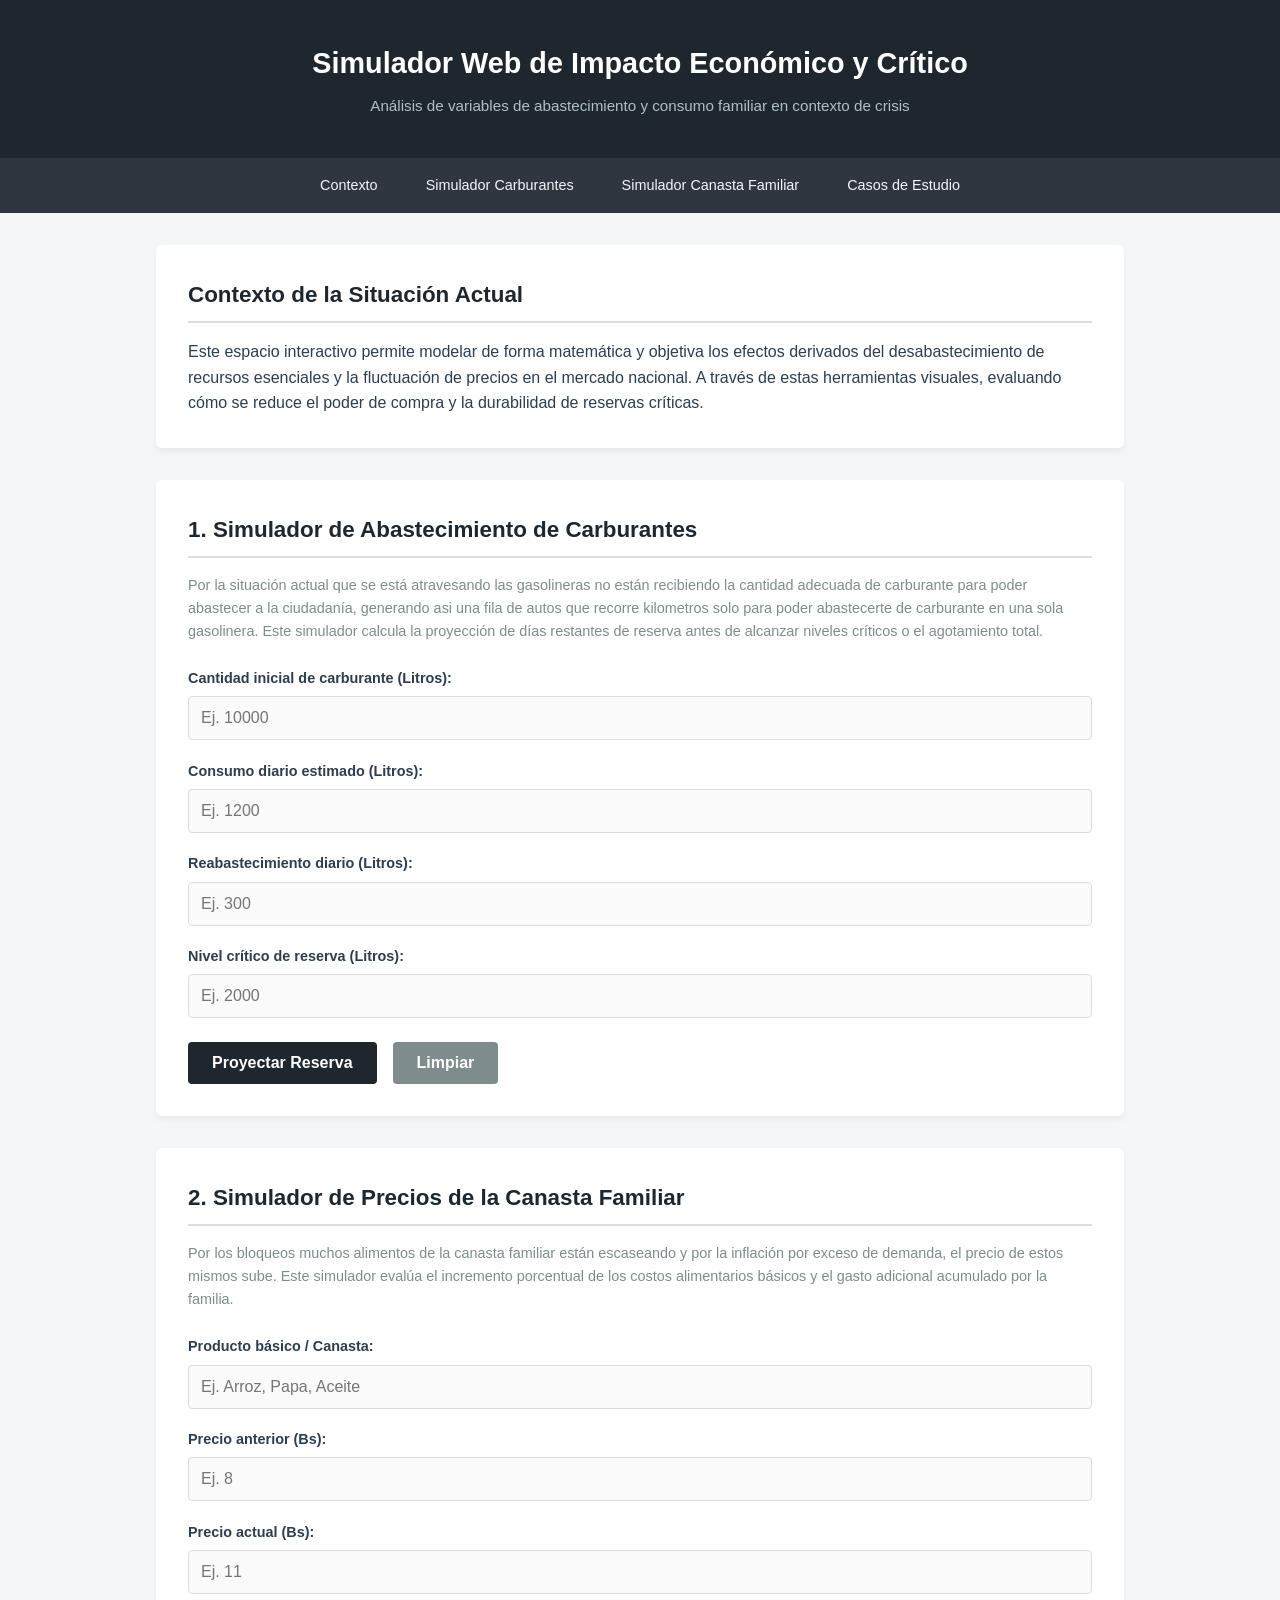
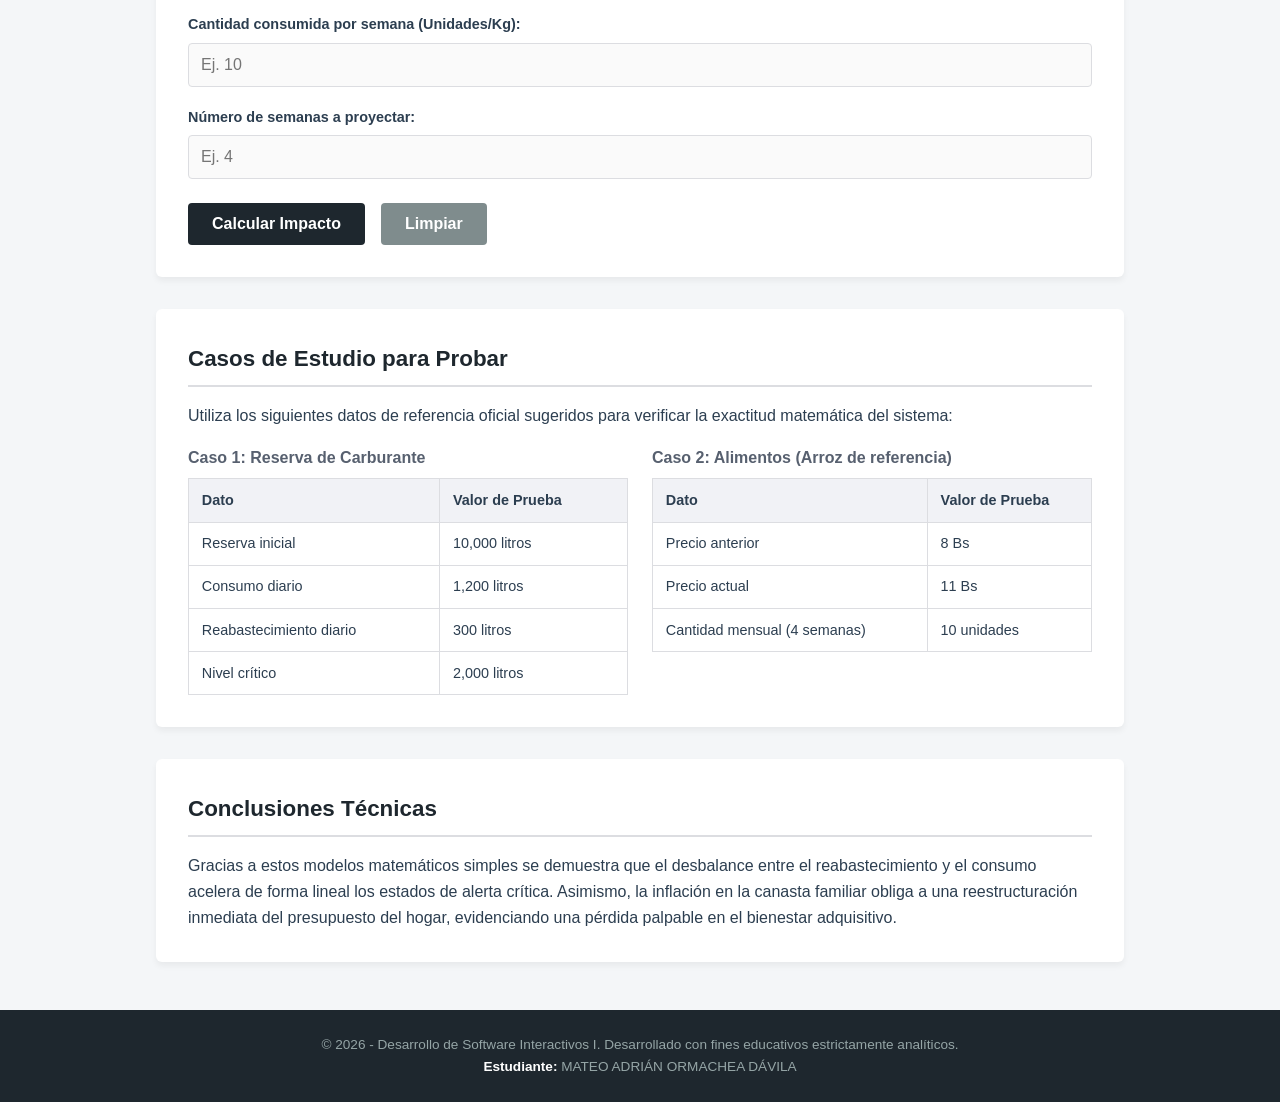
<file: index.html>
<!DOCTYPE html>
<html lang="es">
<head>
    <meta charset="UTF-8">
    <meta http-equiv="refresh" content="0;url=DESAFIO%20FINAL%20PROGRA%20WEB/index.html">
    <title>Cargando Simulador</title>
    <style>
        /* Estilo minimalista y sobrio por si tarda un instante en cargar */
        body {
            background-color: #1e272e;
            color: #b2bec3;
            font-family: sans-serif;
            display: flex;
            justify-content: center;
            align-items: center;
            height: 100vh;
            margin: 0;
        }
    </style>
</head>
<body>
    <p>Redireccionando al simulador...</p>
</body>
</html>
</file>
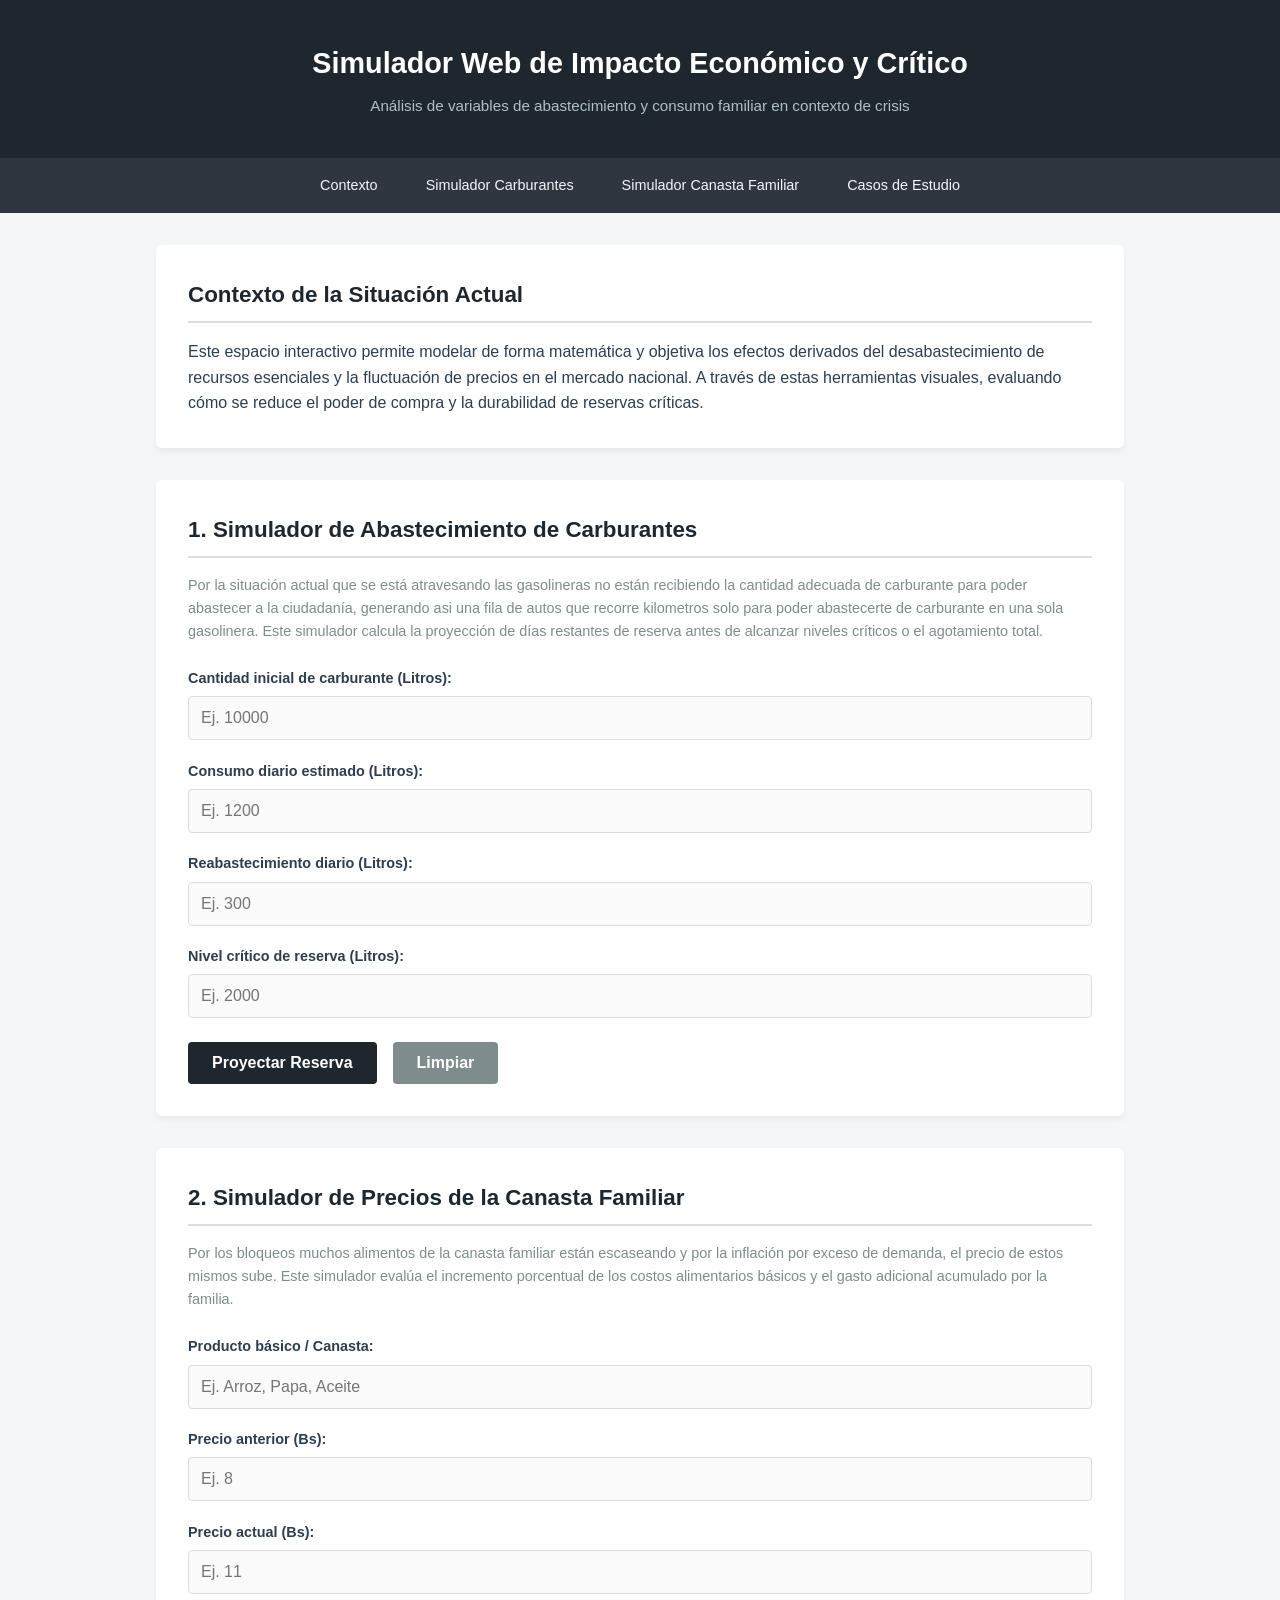
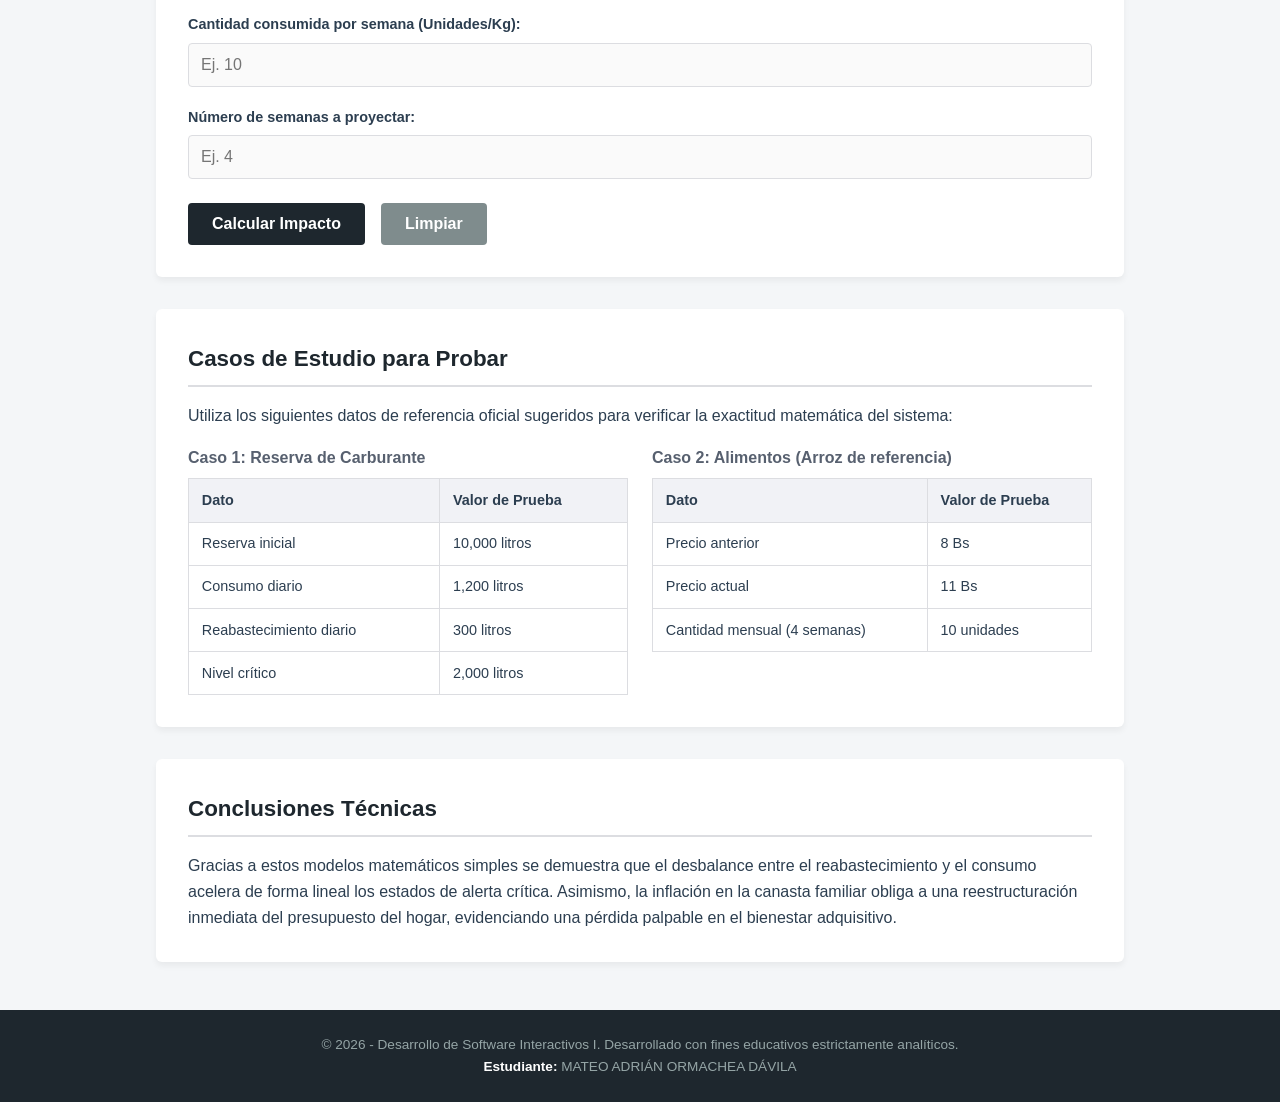
<file: DESAFIO FINAL PROGRA WEB/index.html>
<!DOCTYPE html>
<html lang="es">

<head>
    <meta charset="UTF-8">
    <meta name="viewport" content="width=device-width, initial-scale=1.0">
    <title>Simulador de Impacto Económico y Abastecimiento</title>
    <link rel="stylesheet" href="css/estilos.css">
</head>

<body>
    <header>
        <h1>Simulador Web de Impacto Económico y Crítico</h1>
        <p>Análisis de variables de abastecimiento y consumo familiar en contexto de crisis</p>
    </header>
    <nav>
        <ul>
            <li><a href="#contexto">Contexto</a></li>
            <li><a href="#simulador-carburante">Simulador Carburantes</a></li>
            <li><a href="#simulador-canasta">Simulador Canasta Familiar</a></li>
            <li><a href="#casos-estudio">Casos de Estudio</a></li>
        </ul>
    </nav>
    <main>
        <section id="contexto">
            <h2>Contexto de la Situación Actual</h2>
            <p>Este espacio interactivo permite modelar de forma matemática y objetiva los efectos derivados del
                desabastecimiento de recursos esenciales y la fluctuación de precios en el mercado nacional. A través
                de estas herramientas visuales, evaluando cómo se reduce el poder de compra
                y la durabilidad de reservas críticas.
            </p>
        </section>
        <section id="simulador-carburante" class="simulador-card">
            <h2>1. Simulador de Abastecimiento de Carburantes</h2>
            <p class="descripcion-sim"> Por la situación actual que se está atravesando las gasolineras no están
                recibiendo la cantidad adecuada de carburante para poder abastecer a la ciudadanía, generando asi una
                fila de autos que recorre kilometros solo para poder abastecerte de carburante en una sola gasolinera. Este simulador
                calcula la proyección de días restantes de reserva antes de alcanzar niveles
                críticos o el agotamiento total.</p>
            <form id="form-carburante">
                <div class="form-group">
                    <label for="carb-inicial">Cantidad inicial de carburante (Litros):</label>
                    <input type="number" id="carb-inicial" min="0" placeholder="Ej. 10000" required>
                </div>
                <div class="form-group">
                    <label for="carb-consumo">Consumo diario estimado (Litros):</label>
                    <input type="number" id="carb-consumo" min="0" placeholder="Ej. 1200" required>
                </div>
                <div class="form-group">
                    <label for="carb-reabasto">Reabastecimiento diario (Litros):</label>
                    <input type="number" id="carb-reabasto" min="0" placeholder="Ej. 300" required>
                </div>
                <div class="form-group">
                    <label for="carb-critico">Nivel crítico de reserva (Litros):</label>
                    <input type="number" id="carb-critico" min="0" placeholder="Ej. 2000" required>
                </div>
                <div class="botones">
                    <button type="button" onclick="calcularCarburante()">Proyectar Reserva</button>
                    <button type="button" class="btn-clear" onclick="limpiarCarburante()">Limpiar</button>
                </div>
            </form>

            <div id="resultado-carburante" class="resultado-box hidden"></div>
        </section>

        <section id="simulador-canasta" class="simulador-card">
            <h2>2. Simulador de Precios de la Canasta Familiar</h2>
            <p class="descripcion-sim">Por los bloqueos muchos alimentos de la canasta familiar están escaseando y por
                la inflación por exceso de demanda, el precio de estos mismos sube. Este simulador evalúa el incremento
                porcentual de los costos alimentarios básicos y el gasto
                adicional acumulado por la familia.</p>

            <form id="form-canasta">
                <div class="form-group">
                    <label for="prod-nombre">Producto básico / Canasta:</label>
                    <input type="text" id="prod-nombre" placeholder="Ej. Arroz, Papa, Aceite" required>
                </div>
                <div class="form-group">
                    <label for="prod-precio-ant">Precio anterior (Bs):</label>
                    <input type="number" id="prod-precio-ant" min="0" step="0.10" placeholder="Ej. 8" required>
                </div>
                <div class="form-group">
                    <label for="prod-precio-act">Precio actual (Bs):</label>
                    <input type="number" id="prod-precio-act" min="0" step="0.10" placeholder="Ej. 11" required>
                </div>
                <div class="form-group">
                    <label for="prod-cantidad">Cantidad consumida por semana (Unidades/Kg):</label>
                    <input type="number" id="prod-cantidad" min="0" placeholder="Ej. 10" required>
                </div>
                <div class="form-group">
                    <label for="prod-semanas">Número de semanas a proyectar:</label>
                    <input type="number" id="prod-semanas" min="1" placeholder="Ej. 4" required>
                </div>
                <div class="botones">
                    <button type="button" onclick="calcularCanasta()">Calcular Impacto</button>
                    <button type="button" class="btn-clear" onclick="limpiarCanasta()">Limpiar</button>
                </div>
            </form>

            <div id="resultado-canasta" class="resultado-box hidden"></div>
        </section>

        <section id="casos-estudio">
            <h2>Casos de Estudio para Probar</h2>
            <p>Utiliza los siguientes datos de referencia oficial sugeridos para verificar la exactitud matemática del
                sistema:</p>

            <div class="tablas-grid">
                <div class="tabla-wrapper">
                    <h3>Caso 1: Reserva de Carburante</h3>
                    <table>
                        <thead>
                            <tr>
                                <th>Dato</th>
                                <th>Valor de Prueba</th>
                            </tr>
                        </thead>
                        <tbody>
                            <tr>
                                <td>Reserva inicial</td>
                                <td>10,000 litros</td>
                            </tr>
                            <tr>
                                <td>Consumo diario</td>
                                <td>1,200 litros</td>
                            </tr>
                            <tr>
                                <td>Reabastecimiento diario</td>
                                <td>300 litros</td>
                            </tr>
                            <tr>
                                <td>Nivel crítico</td>
                                <td>2,000 litros</td>
                            </tr>
                        </tbody>
                    </table>
                </div>

                <div class="tabla-wrapper">
                    <h3>Caso 2: Alimentos (Arroz de referencia)</h3>
                    <table>
                        <thead>
                            <tr>
                                <th>Dato</th>
                                <th>Valor de Prueba</th>
                            </tr>
                        </thead>
                        <tbody>
                            <tr>
                                <td>Precio anterior</td>
                                <td>8 Bs</td>
                            </tr>
                            <tr>
                                <td>Precio actual</td>
                                <td>11 Bs</td>
                            </tr>
                            <tr>
                                <td>Cantidad mensual (4 semanas)</td>
                                <td>10 unidades</td>
                            </tr>
                        </tbody>
                    </table>
                </div>
            </div>
        </section>

        <section id="conclusiones">
            <h2>Conclusiones Técnicas</h2>
            <p>
                Gracias a estos modelos matemáticos simples se demuestra que el desbalance entre el reabastecimiento y el
                consumo acelera de forma lineal los estados de alerta crítica. Asimismo, la inflación en la canasta familiar
                obliga a una reestructuración inmediata del presupuesto del hogar, evidenciando una pérdida palpable en
                el bienestar adquisitivo.
            </p>
        </section>
    </main>

    <footer>
        <p>© 2026 - Desarrollo de Software Interactivos I. Desarrollado con fines educativos estrictamente analíticos.
        </p>
        <p><strong>Estudiante:</strong> MATEO ADRIÁN ORMACHEA DÁVILA</p>
    </footer>
    <script src="js\script.js"></script>

</body>

</html>
</file>
<file: DESAFIO FINAL PROGRA WEB/css/estilos.css>
/* Paleta de Colores Sobrios e Inicialización */
:root {
    --bg-principal: #f4f6f8;
    --texto-oscuro: #2c3e50;
    --azul-sobrio: #1e272e;
    --gris-tarjeta: #ffffff;
    --borde-suave: #dcdde1;
    --color-normal: #27ae60;
    --color-alerta: #e67e22;
    --color-critico: #c0392b;
}

* {
    box-sizing: border-box;
    margin: 0;
    padding: 0;
    font-family: 'Segoe UI', Tahoma, Geneva, Verdana, sans-serif;
}

body {
    background-color: var(--bg-principal);
    color: var(--texto-oscuro);
    line-height: 1.6;
}

/* Header & Nav */
header {
    background-color: var(--azul-sobrio);
    color: #ffffff;
    text-align: center;
    padding: 2.5rem 1rem;
}

header h1 {
    font-size: 1.8rem;
    margin-bottom: 0.5rem;
}

header p {
    font-size: 0.95rem;
    color: #b2bec3;
}

nav {
    background-color: #2f3640;
    position: sticky;
    top: 0;
    z-index: 100;
}

nav ul {
    list-style: none;
    display: flex;
    justify-content: center;
    flex-wrap: wrap;
}

nav ul li a {
    display: block;
    color: #f5f6fa;
    text-decoration: none;
    padding: 1rem 1.5rem;
    font-size: 0.9rem;
    transition: background 0.3s;
}

nav ul li a:hover {
    background-color: #718093;
}

/* Layout y Contenedor Principal */
main {
    max-width: 1000px;
    margin: 2rem auto;
    padding: 0 1rem;
}

section {
    background: var(--gris-tarjeta);
    padding: 2rem;
    margin-bottom: 2rem;
    border-radius: 6px;
    box-shadow: 0 4px 6px rgba(0, 0, 0, 0.05);
}

h2 {
    border-bottom: 2px solid var(--borde-suave);
    padding-bottom: 0.5rem;
    margin-bottom: 1rem;
    color: var(--azul-sobrio);
    font-size: 1.4rem;
}

/* Formularios */
.descripcion-sim {
    font-size: 0.9rem;
    color: #7f8c8d;
    margin-bottom: 1.5rem;
}

.form-group {
    margin-bottom: 1.2rem;
}

.form-group label {
    display: block;
    font-weight: 600;
    margin-bottom: 0.4rem;
    font-size: 0.9rem;
}

.form-group input {
    width: 100%;
    padding: 0.75rem;
    border: 1px solid var(--borde-suave);
    border-radius: 4px;
    font-size: 1rem;
    background-color: #fafafa;
    color: var(--texto-oscuro);
}

.form-group input:focus {
    outline: none;
    border-color: var(--azul-sobrio);
}

/* Botones */
.botones {
    display: flex;
    gap: 1rem;
    margin-top: 1.5rem;
}

button {
    background-color: var(--azul-sobrio);
    color: white;
    border: none;
    padding: 0.75rem 1.5rem;
    font-size: 1rem;
    border-radius: 4px;
    cursor: pointer;
    font-weight: 600;
    transition: background 0.2s;
}

button:hover {
    background-color: #353b48;
}

.btn-clear {
    background-color: #7f8c8d;
}

.btn-clear:hover {
    background-color: #95a5a6;
}

/* Bloques de Resultados Dinámicos */
.resultado-box {
    margin-top: 1.5rem;
    padding: 1.5rem;
    border-radius: 4px;
    border-left: 5px solid var(--azul-sobrio);
    background-color: #f8f9fa;
}

.hidden {
    display: none;
}

/* Clases de Estado Controladas por JS */
.estado-normal {
    border-left-color: var(--color-normal);
    background-color: #ebf7ee;
}

.estado-alerta {
    border-left-color: var(--color-alerta);
    background-color: #fdf3e7;
}

.estado-critico {
    border-left-color: var(--color-critico);
    background-color: #fdedec;
}

/* Tablas y Casos de estudio */
.tablas-grid {
    display: grid;
    grid-template-columns: 1fr 1fr;
    gap: 1.5rem;
    margin-top: 1rem;
}

.tabla-wrapper h3 {
    font-size: 1rem;
    margin-bottom: 0.5rem;
    color: #57606f;
}

table {
    width: 100%;
    border-collapse: collapse;
    font-size: 0.9rem;
}

table th,
table td {
    border: 1px solid var(--borde-suave);
    padding: 0.6rem 0.8rem;
    text-align: left;
}

table th {
    background-color: #f1f2f6;
    color: var(--texto-oscuro);
}

/* Footer */
footer {
    background-color: var(--azul-sobrio);
    color: #95a5a6;
    text-align: center;
    padding: 1.5rem 1rem;
    font-size: 0.85rem;
    margin-top: 3rem;
}

footer strong {
    color: #ffffff;
}

/* Responsive - Media Queries */
@media (max-width: 768px) {
    .tablas-grid {
        grid-template-columns: 1fr;
    }

    nav ul {
        flex-direction: column;
        align-items: center;
    }

    nav ul li {
        width: 100%;
        text-align: center;
    }

    nav ul li a {
        padding: 0.75rem 1rem;
    }

    .botones {
        flex-direction: column;
    }
}
</file>
